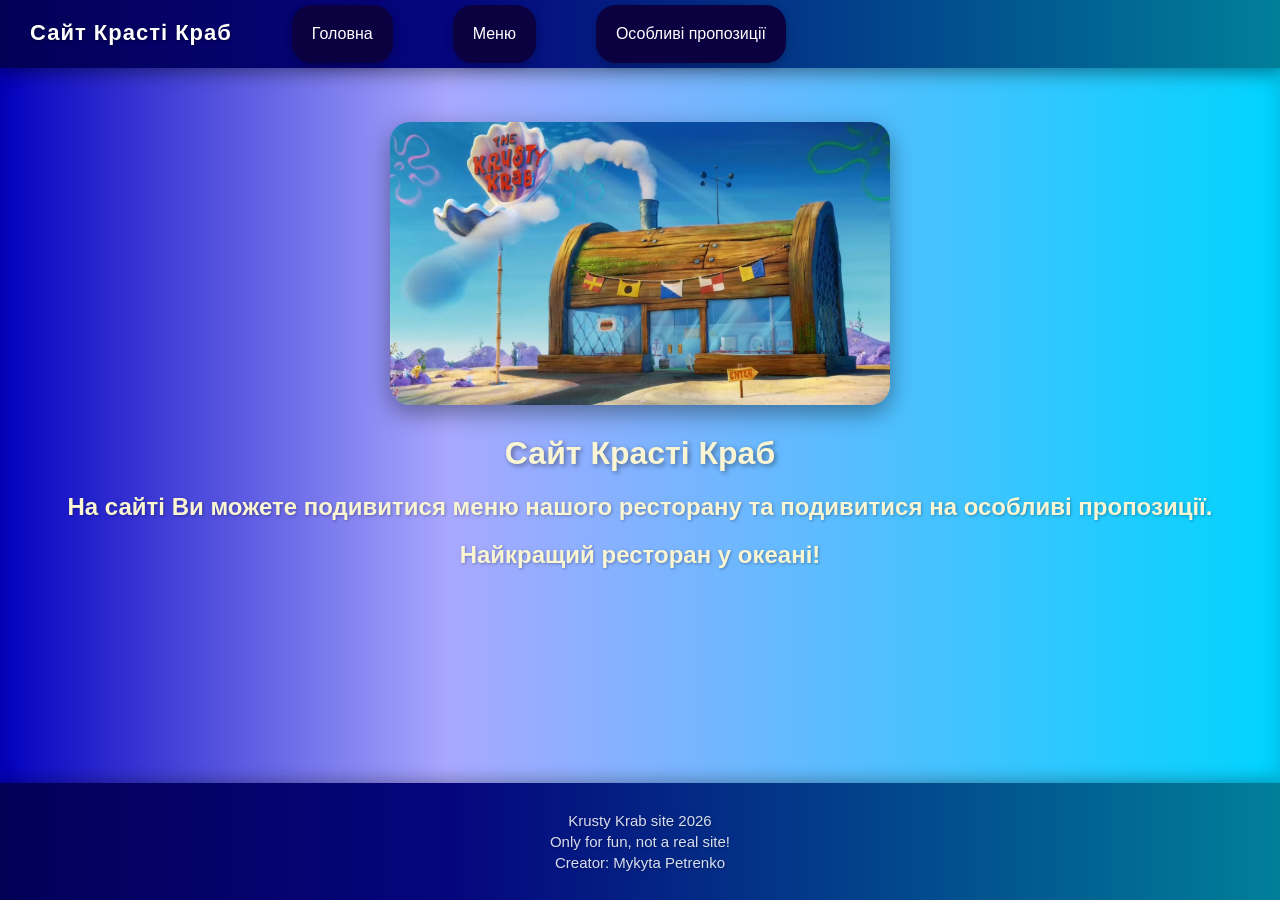
<file: index.html>
<!DOCTYPE html>
<html lang="en">
<head>
    <meta charset="UTF-8">
    <meta name="viewport" content="width=device-width, initial-scale=1.0">
    <link rel="stylesheet" href="./style.css">
    <title>Document</title>
</head>
<body>
    <header>
        <nav>
        
            <h3>Сайт Красті Краб</h3>
            <a class= "main" href= "index.html">Головна</a>
            <a class= "menu" href= "menu.html">Меню</a> 
            <a class= "special" href= "special.html">Особливі пропозиції</a>
        </nav>
    </header>

    
    <main>
        <p><img src= "завантаження.webp" width= '500px'></p>
        <h1 class= "stupid-center">Сайт Красті Краб</h1>
        <h2 class= "stupid-center">На сайті Ви можете подивитися меню нашого ресторану та подивитися на особливі пропозиції.</h2>
        <h2 class= "stupid-center">Найкращий ресторан у океані!</h2>
    </main>
    <footer>
        <p>Krusty Krab site 2026</p>
        <p>Only for fun, not a real site!</p>
        <p>Creator: Mykyta Petrenko</p>
    </footer>
</body>
</html>
</file>
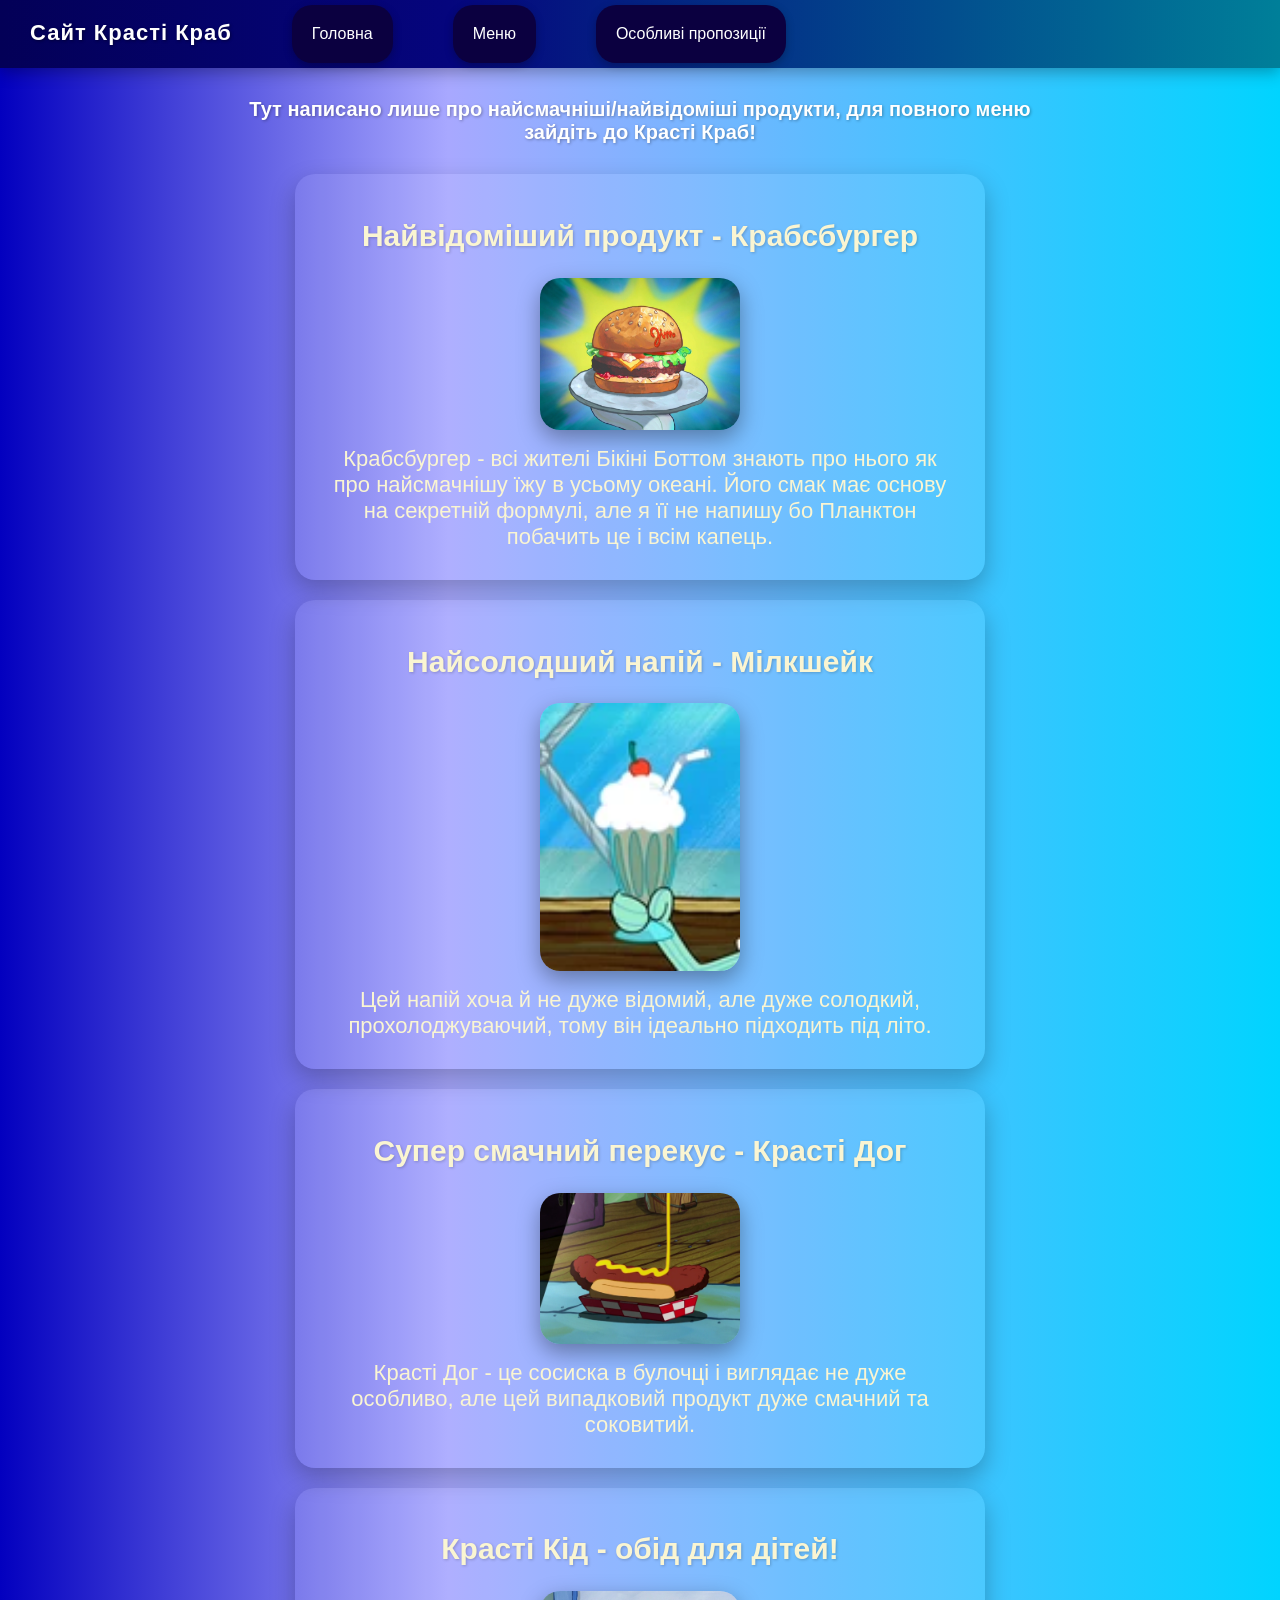
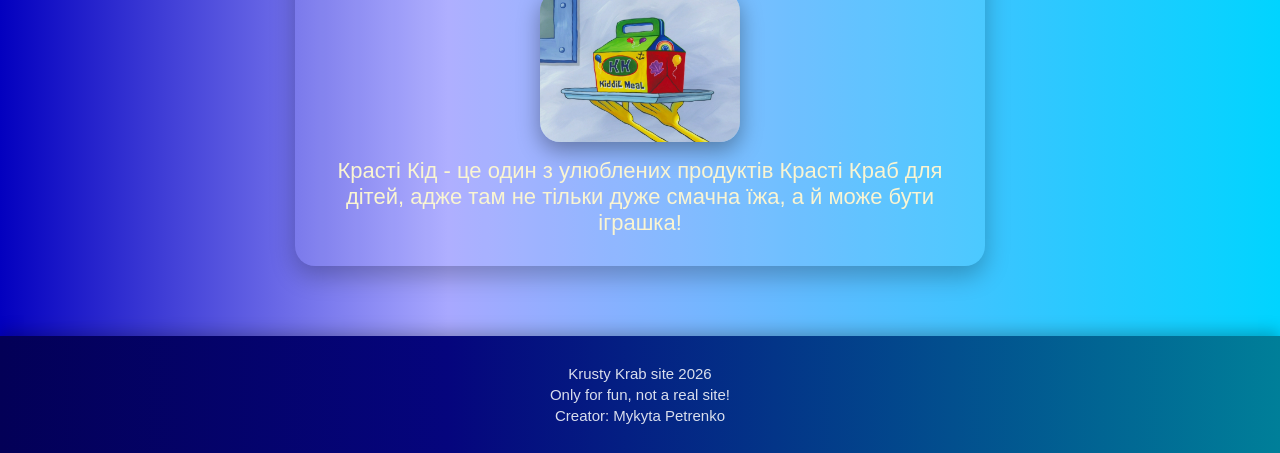
<file: menu.html>
<!DOCTYPE html>
<html lang="en">
<head>
    <meta charset="UTF-8">
    <meta name="viewport" content="width=device-width, initial-scale=1.0">
    <link rel="stylesheet" href="./menu.css">
    <title>Document</title>
</head>
<body>
    <header>
        <nav> 
            <h3>Сайт Красті Краб</h3>
            <a href= "index.html">Головна</a>
            <a href= "menu.html">Меню</a> 
            <a href= "special.html">Особливі пропозиції</a>
        </nav>
    </header>
    <main>
        <h1>Тут написано лише про найсмачніші/найвідоміші продукти, для повного меню зайдіть до Красті Краб!</h1>
        <div>
            <h2>Найвідоміший продукт - Крабсбургер</h2>
            <p><img src= 'The_Original_Fry_Cook_072.webp' width= 200px></p>
            <p>Крабсбургер - всі жителі Бікіні Боттом знають про нього як про найсмачнішу їжу в усьому океані. Його смак має основу на секретній формулі, але я її не напишу бо Планктон побачить це і всім капець. </p>
        </div>
        <div>
            <h2>Найсолодший напій - Мілкшейк</h2>
            <p><img src= "Milkshake.webp"  width= "200px"></p>
            <p> Цей напій хоча й не дуже відомий, але дуже солодкий, прохолоджуваючий, тому він ідеально підходить під літо.</p>
            
        </div>
        <div>
            <h2>Супер смачний перекус - Красті Дог</h2>
            <p><img src= "Krusty_Dogs_170.webp" width= "200px"></p>
        <p>Красті Дог - це сосиска в булочці і виглядає не дуже особливо, але цей випадковий продукт дуже смачний та соковитий.</p>
        </div>
        <div>
            <h2>Красті Кід - обід для дітей!</h2>
            <p><img src= "завантаження (2).webp" width= "200px"></p>
            <p>Красті Кід - це один з улюблених продуктів Красті Краб для дітей, адже там не тільки дуже смачна їжа, а й може бути іграшка!</p>
        </div>
    </main>
    <footer>
            <p>Krusty Krab site 2026</p>
            <p>Only for fun, not a real site!</p>
            <p>Creator: Mykyta Petrenko</p>
    </footer>
</body>
</html>
</file>
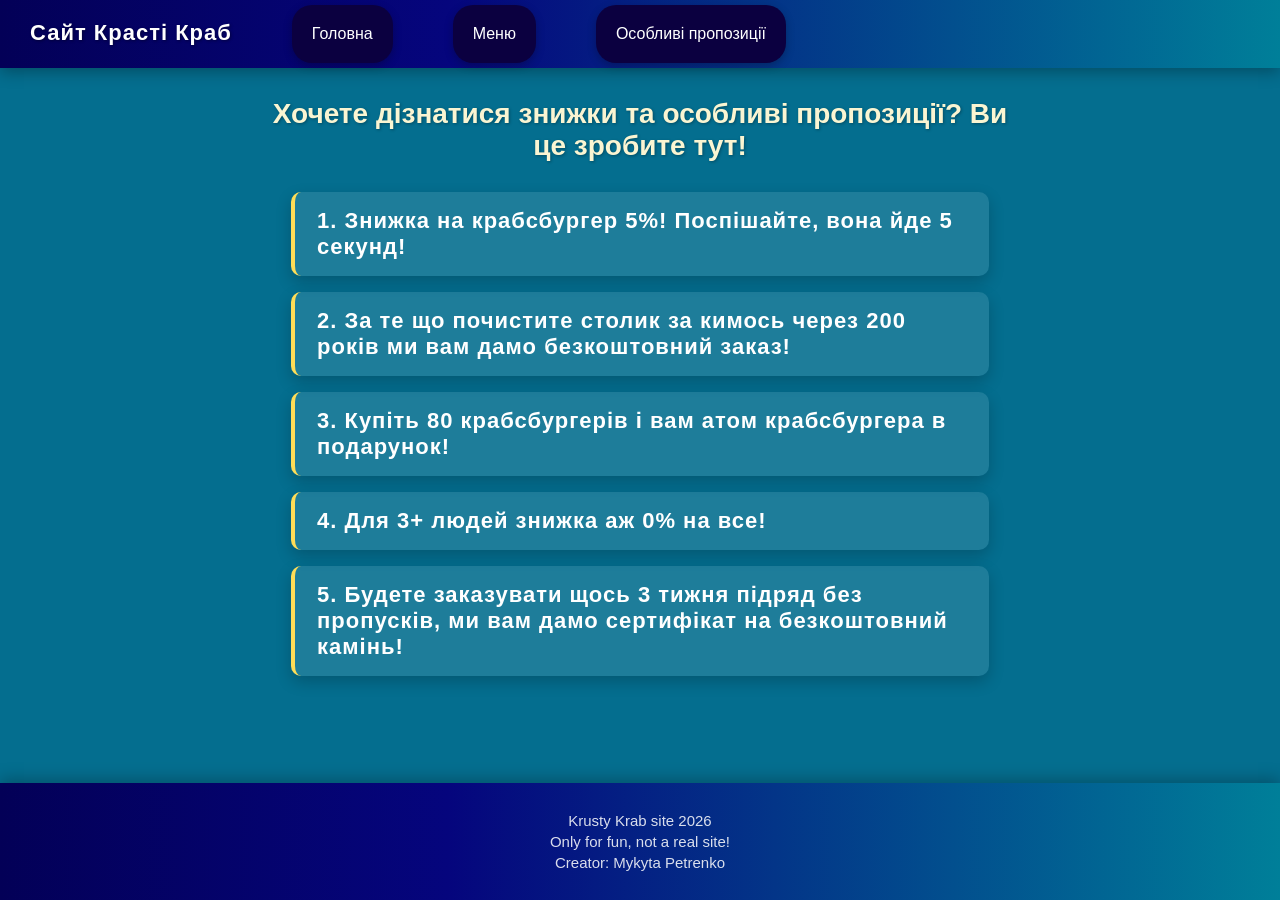
<file: special.html>
<!DOCTYPE html>
<html lang="en">
<head>
    <meta charset="UTF-8">
    <meta name="viewport" content="width=device-width, initial-scale=1.0">
    <link rel="stylesheet" href="./special.css">
    <title>Document</title>
</head>
    <body>
        <header>
        <nav>
            <h3>Сайт Красті Краб</h3>
            <a href= "index.html">Головна</a>
            <a href= "menu.html">Меню</a> 
            <a href= "special.html">Особливі пропозиції</a>
        </nav>
        </header>
        <main>
            <h2>Хочете дізнатися знижки та особливі пропозиції? Ви це зробите тут!</h2>
            <h3>1. Знижка на крабсбургер 5%! Поспішайте, вона йде 5 секунд!</h3>
            <h3>2. За те що почистите столик за кимось через 200 років ми вам дамо безкоштовний заказ!</h3>         
            <h3>3. Купіть 80 крабсбургерів і вам атом крабсбургера в подарунок!</h3>    
            <h3>4. Для 3+ людей знижка аж 0% на все!</h3>   
            <h3>5. Будете заказувати щось 3 тижня підряд без пропусків, ми вам дамо сертифікат на безкоштовний камінь!</h3>
        </main>
    <footer>
        <p>Krusty Krab site 2026</p>
            <p>Only for fun, not a real site!</p>
            <p>Creator: Mykyta Petrenko</p>
    </footer>
    </body>
</html>
</file>
<file: style.css>
html, body{
    height: 100%;
}
body{
    margin: 0;
    min-height: 100vh;
    display: flex;
    flex-direction: column;
    font-family: 'Trebuchet MS', 'Segoe UI', Sans-Serif;
}
.stupid-center{
    display: flex;
    align-items: center;
    justify-content: center;
    text-align: center;
}

nav{
    display: flex;
    align-items: center;
    gap: 60px;
    background: #030057;
    background: linear-gradient(90deg, rgba(3, 0, 87, 1) 0%, rgba(5, 5, 125, 1) 35%, rgba(0, 127, 153, 1) 100%);
    box-shadow: 0 4px 15px rgba(0, 0, 0, 0.3);
    position: sticky;
    top: 0;
    z-index: 100;
}
h3{
    margin-left: 30px;
    margin-top: 20px;
    color: white;
    font-size: 22px;
    letter-spacing: 1px;
    text-shadow: 1px 1px 3px rgba(0,0,0,0.4);
}

a{
    border-radius: 20px;
    background-color: #0b0040;
    padding: 20px;
    margin-top: 0;
    text-decoration: none;
    color: white;
    margin-bottom: 0;
    font-weight: 500;
    box-shadow: 0 3px 8px rgba(0,0,0,0.25);
    transition: 0.25s ease;
}

main{
    flex: 1 0 auto;
    background: #0300bf;
    background: linear-gradient(90deg, rgba(3, 0, 191, 1) 0%, rgba(168, 168, 255, 1) 35%, rgba(0, 212, 255, 1) 100%);
    padding-top: 30px;
    padding-bottom: 50px;
    color: #faf5d2;
    box-shadow: inset 0 8px 20px rgba(0,0,0,0.15);
}
p{
    font-size: 24px;
    text-align: center;
    text-shadow: 1px 1px 3px rgba(0,0,0,0.3);
}
img{
    border-radius: 20px;
    box-shadow: 0 8px 25px rgba(0,0,0,0.4);
    transition: transform 0.3s ease, box-shadow 0.3s ease;
}
img:hover{
    transform: scale(1.03);
    box-shadow: 0 12px 30px rgba(0,0,0,0.5);
}
h1{
    text-shadow: 2px 2px 5px rgba(0,0,0,0.4);
}
h2{
    text-shadow: 1px 1px 3px rgba(0,0,0,0.3);
}
footer{
    flex-shrink: 0;
    padding: 25px 20px;
    background: linear-gradient(90deg, rgba(3, 0, 87, 1) 0%, rgba(5, 5, 125, 1) 35%, rgba(0, 127, 153, 1) 100%);
    color: white;
    text-align: center;
    box-shadow: 0 -4px 15px rgba(0,0,0,0.25);
}
footer p{
    font-size: 15px;
    opacity: 0.85;
    margin: 4px 0;
}
a:hover{
    text-align: center;
    font-size: 20px;
    transition: 0.25s;
    padding: 20px;
    background-color: #0a0236;
    transform: translateY(-3px);
    box-shadow: 0 8px 18px rgba(0,0,0,0.4);
}
</file>
<file: menu.css>
body{
    margin: 0;
    font-family: 'Trebuchet MS', 'Segoe UI', Sans-Serif;
}

.stupid-center{
    display: flex;
    align-items: center;
    justify-content: center;
    text-align: center;
}

nav{
    display: flex;
    align-items: center;
    gap: 60px;
    background: #030057;
    background: linear-gradient(90deg, rgba(3, 0, 87, 1) 0%, rgba(5, 5, 125, 1) 35%, rgba(0, 127, 153, 1) 100%);
    box-shadow: 0 4px 15px rgba(0, 0, 0, 0.3);
    position: sticky;
    top: 0;
    z-index: 100;
}
h3{
    margin-left: 30px;
    margin-top: 20px;
    color: white;
    font-size: 22px;
    letter-spacing: 1px;
    text-shadow: 1px 1px 3px rgba(0,0,0,0.4);
}

a{
    border-radius: 20px;
    background-color: #0b0040;
    padding: 20px;
    margin-top: 0;
    text-decoration: none;
    color: white;
    margin-bottom: 0;
    font-weight: 500;
    box-shadow: 0 3px 8px rgba(0,0,0,0.25);
    transition: 0.25s ease;
}
h2{
    text-align: center;
    font-size: 30px;
    text-shadow: 1px 1px 3px rgba(0,0,0,0.2);
}

main{
    background: #0300bf;
    background: linear-gradient(90deg, rgba(3, 0, 191, 1) 0%, rgba(168, 168, 255, 1) 35%, rgba(0, 212, 255, 1) 100%);
    padding-top: 30px;
    padding-bottom: 50px;
    color: #faf5d2;
}
main > h1{
    max-width: 800px;
    margin: 0 auto 30px;
    padding: 0 20px;
    font-size: 20px;
    text-align: center;
    color: white;
    text-shadow: 1px 1px 3px rgba(0,0,0,0.3);
}
p{
    margin: 10px;
    font-size: 22px;
    text-align: center;
}
img{
    border: none;
    border-radius: 20px;
    box-shadow: 0 8px 22px rgba(0,0,0,0.35);
    transition: transform 0.3s ease, box-shadow 0.3s ease;
}
img:hover{
    transform: scale(1.05);
    box-shadow: 0 12px 28px rgba(0,0,0,0.45);
}
footer{
    padding: 25px 20px;
    background: linear-gradient(90deg, rgba(3, 0, 87, 1) 0%, rgba(5, 5, 125, 1) 35%, rgba(0, 127, 153, 1) 100%);
    color: white;
    text-align: center;
    box-shadow: 0 -4px 15px rgba(0,0,0,0.25);
}
footer p{
    font-size: 15px;
    opacity: 0.85;
    margin: 4px 0;
}
div{
    margin: 20px auto;
    max-width: 650px;
    border: none;
    border-radius: 20px;
    background: rgba(255, 255, 255, 0.08);
    padding: 20px;
    box-shadow: 0 10px 25px rgba(0,0,0,0.25);
    transition: transform 0.25s ease, box-shadow 0.25s ease;
}
div:hover{
    transform: translateY(-5px);
    box-shadow: 0 16px 32px rgba(0,0,0,0.35);
}
h1{
    color: #ffdd57;
    text-align: center;
    text-shadow: 1px 1px 3px rgba(0,0,0,0.4);
}
a:hover{
    text-align: center;
    font-size: 20px;
    transition: 0.25s;
    padding: 20px;
    background-color: #0a0236;
    transform: translateY(-3px);
    box-shadow: 0 8px 18px rgba(0,0,0,0.4);
}
</file>
<file: special.css>
html, body{
    height: 100%;
}
body{
    margin: 0;
    min-height: 100vh;
    display: flex;
    flex-direction: column;
    font-family: 'Trebuchet MS', 'Segoe UI', Sans-Serif;
}

.stupid-center{
    display: flex;
    align-items: center;
    justify-content: center;
    text-align: center;
}

nav{
    display: flex;
    align-items: center;
    gap: 60px;
    background: #030057;
    background: linear-gradient(90deg, rgba(3, 0, 87, 1) 0%, rgba(5, 5, 125, 1) 35%, rgba(0, 127, 153, 1) 100%);
    box-shadow: 0 4px 15px rgba(0, 0, 0, 0.3);
    position: sticky;
    top: 0;
    z-index: 100;
}
h3{
    margin-left: 30px;
    margin-top: 20px;
    color: white;
    font-size: 22px;
    letter-spacing: 1px;
    text-shadow: 1px 1px 3px rgba(0,0,0,0.4);
}

a{
    border-radius: 20px;
    background-color: #0b0040;
    padding: 20px;
    margin-top: 0;
    text-decoration: none;
    color: white;
    margin-bottom: 0;
    font-weight: 500;
    box-shadow: 0 3px 8px rgba(0,0,0,0.25);
    transition: 0.25s ease;
}
h2{
    text-align: center;
    font-size: 28px;
    max-width: 750px;
    margin: 0 auto 30px;
    padding: 0 20px;
    text-shadow: 1px 1px 3px rgba(0,0,0,0.3);
}

main{
    flex: 1 0 auto;
    background-color: #046E8F;
    padding-top: 30px;
    padding-bottom: 50px;
    color: #faf5d2;
}
main h3{
    max-width: 650px;
    margin: 0 auto 16px;
    padding: 16px 22px;
    background: rgba(255, 255, 255, 0.1);
    border-left: 4px solid #ffdd57;
    border-radius: 10px;
    color: white;
    text-shadow: none;
    box-shadow: 0 6px 16px rgba(0,0,0,0.2);
    transition: transform 0.25s ease, box-shadow 0.25s ease;
}
main h3:hover{
    transform: translateY(-4px);
    box-shadow: 0 10px 22px rgba(0,0,0,0.3);
}
p{
    margin: 10px;
    font-size: 24px;
    text-align: center;
}
img{
    border-radius: 20px;
    box-shadow: 0 8px 22px rgba(0,0,0,0.3);
}
footer{
    flex-shrink: 0;
    padding: 25px 20px;
    background: linear-gradient(90deg, rgba(3, 0, 87, 1) 0%, rgba(5, 5, 125, 1) 35%, rgba(0, 127, 153, 1) 100%);
    color: white;
    text-align: center;
    box-shadow: 0 -4px 15px rgba(0,0,0,0.25);
}
footer p{
    font-size: 15px;
    opacity: 0.85;
    margin: 4px 0;
}
div{
    margin: 20px;
    border: 2px solid #195159;
    border-radius: 20px;
}
a:hover{
    text-align: center;
    font-size: 20px;
    transition: 0.25s;
    padding: 20px;
    background-color: #0a0236;
    transform: translateY(-3px);
    box-shadow: 0 8px 18px rgba(0,0,0,0.4);
}
</file>
